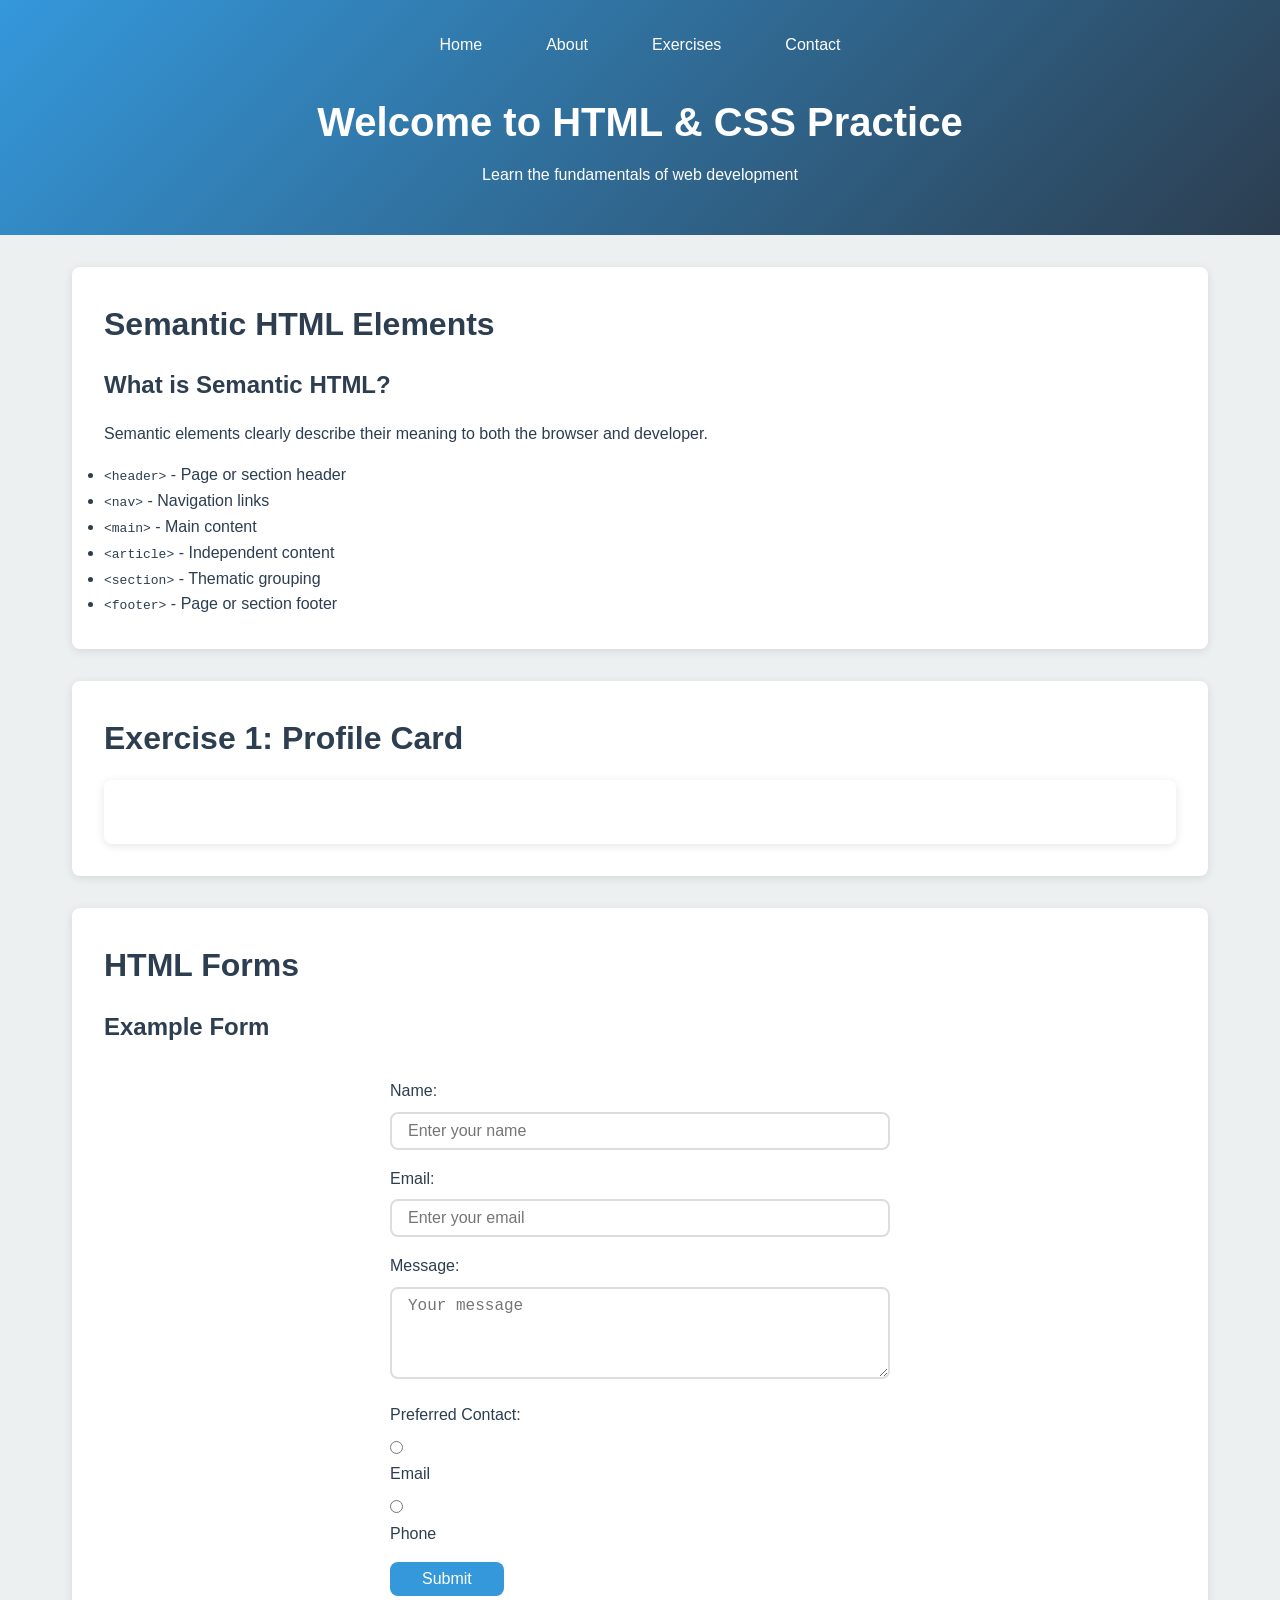
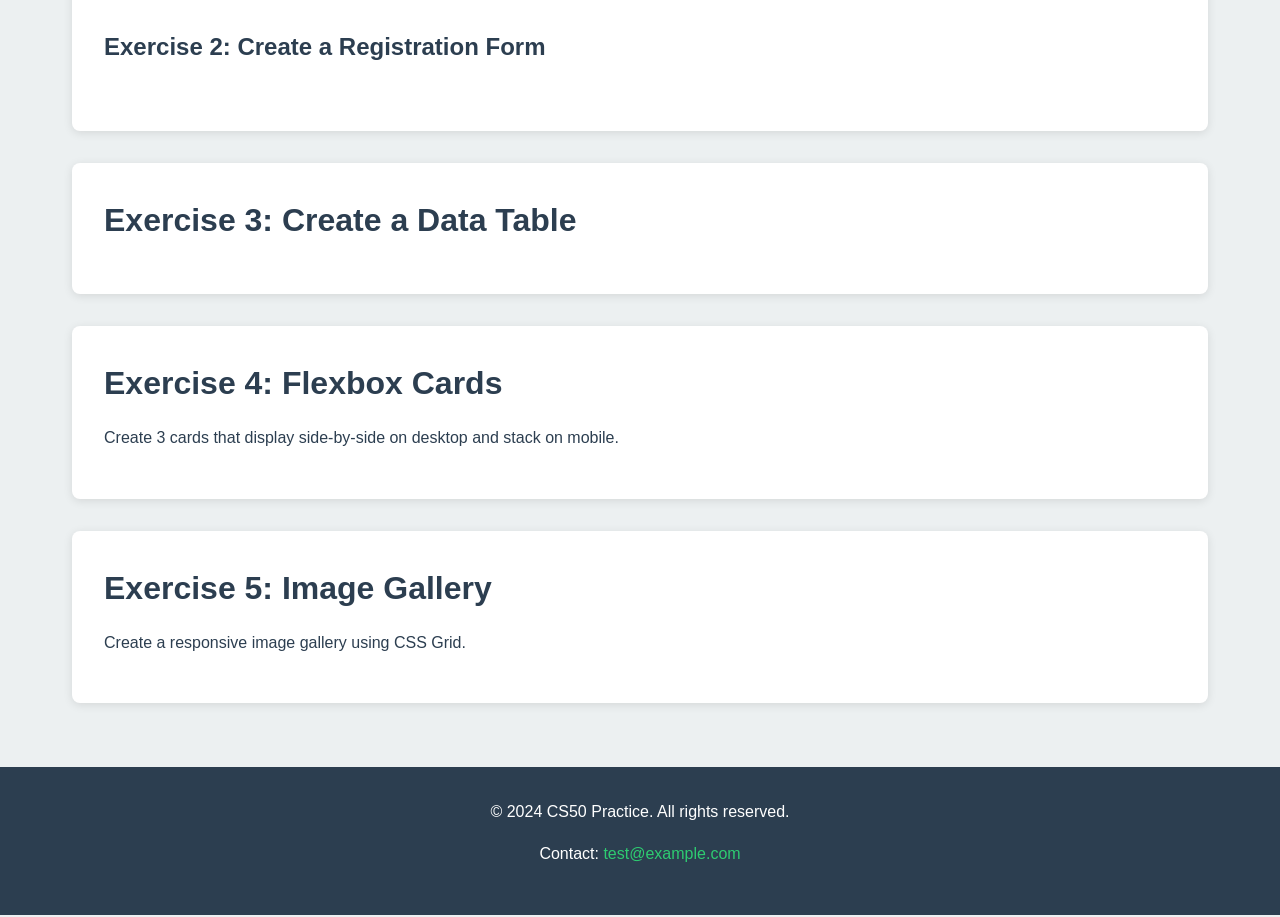
<file: 07_html_css/index.html>
<!DOCTYPE html>
<html lang="en">
<head>
    <meta charset="UTF-8">
    <meta name="viewport" content="width=device-width, initial-scale=1.0">
    <title>HTML & CSS Practice</title>
    <link rel="stylesheet" href="styles.css">
</head>
<body>
    <header>
        <nav>
            <ul>
                <li><a href="#home">Home</a></li>
                <li><a href="#about">About</a></li>
                <li><a href="#exercises">Exercises</a></li>
                <li><a href="#contact">Contact</a></li>
            </ul>
        </nav>
        <h1>Welcome to HTML & CSS Practice</h1>
        <p>Learn the fundamentals of web development</p>
    </header>

    <main>
        <!-- ============================================================= -->
        <!-- LESSON: Semantic HTML -->
        <!-- ============================================================= -->
        <section id="home">
            <h2>Semantic HTML Elements</h2>
            <article>
                <h3>What is Semantic HTML?</h3>
                <p>Semantic elements clearly describe their meaning to both the browser and developer.</p>
                <ul>
                    <li><code>&lt;header&gt;</code> - Page or section header</li>
                    <li><code>&lt;nav&gt;</code> - Navigation links</li>
                    <li><code>&lt;main&gt;</code> - Main content</li>
                    <li><code>&lt;article&gt;</code> - Independent content</li>
                    <li><code>&lt;section&gt;</code> - Thematic grouping</li>
                    <li><code>&lt;footer&gt;</code> - Page or section footer</li>
                </ul>
            </article>
        </section>

        <!-- ============================================================= -->
        <!-- EXERCISE 1: Create a Profile Card -->
        <!-- TODO: Add your profile information -->
        <!-- ============================================================= -->
        <section id="about">
            <h2>Exercise 1: Profile Card</h2>
            <div class="card">
                <!-- TODO: Add an image (use placeholder: https://via.placeholder.com/150) -->
                <!-- TODO: Add your name in an h3 -->
                <!-- TODO: Add a short bio in a paragraph -->
                <!-- TODO: Add a list of 3 skills -->
            </div>
        </section>

        <!-- ============================================================= -->
        <!-- LESSON: Forms -->
        <!-- ============================================================= -->
        <section id="exercises">
            <h2>HTML Forms</h2>

            <h3>Example Form</h3>
            <form class="example-form">
                <div class="form-group">
                    <label for="name">Name:</label>
                    <input type="text" id="name" name="name" placeholder="Enter your name" required>
                </div>

                <div class="form-group">
                    <label for="email">Email:</label>
                    <input type="email" id="email" name="email" placeholder="Enter your email" required>
                </div>

                <div class="form-group">
                    <label for="message">Message:</label>
                    <textarea id="message" name="message" rows="4" placeholder="Your message"></textarea>
                </div>

                <div class="form-group">
                    <label>Preferred Contact:</label>
                    <input type="radio" id="contact-email" name="contact" value="email">
                    <label for="contact-email">Email</label>
                    <input type="radio" id="contact-phone" name="contact" value="phone">
                    <label for="contact-phone">Phone</label>
                </div>

                <button type="submit">Submit</button>
            </form>

            <!-- ============================================================= -->
            <!-- EXERCISE 2: Registration Form -->
            <!-- TODO: Create a registration form -->
            <!-- ============================================================= -->
            <h3>Exercise 2: Create a Registration Form</h3>
            <form class="registration-form">
                <!-- TODO: Add fields for: -->
                <!-- - Username (text, required, minlength="3") -->
                <!-- - Email (email, required) -->
                <!-- - Password (password, required, minlength="8") -->
                <!-- - Confirm Password (password, required) -->
                <!-- - Age (number, min="13", max="120") -->
                <!-- - Country (select dropdown with 5 options) -->
                <!-- - Agree to terms (checkbox, required) -->
                <!-- - Submit button -->
            </form>
        </section>

        <!-- ============================================================= -->
        <!-- EXERCISE 3: Data Table -->
        <!-- TODO: Create a styled table -->
        <!-- ============================================================= -->
        <section>
            <h2>Exercise 3: Create a Data Table</h2>
            <!-- TODO: Create a table with: -->
            <!-- - Headers: Name, Email, Role, Status -->
            <!-- - At least 4 rows of data -->
            <!-- - Use <thead> and <tbody> -->
        </section>

        <!-- ============================================================= -->
        <!-- EXERCISE 4: Flexbox Layout -->
        <!-- ============================================================= -->
        <section>
            <h2>Exercise 4: Flexbox Cards</h2>
            <p>Create 3 cards that display side-by-side on desktop and stack on mobile.</p>
            <div class="card-container">
                <!-- TODO: Create 3 cards with: -->
                <!-- - An icon or emoji -->
                <!-- - A title -->
                <!-- - A description paragraph -->
                <!-- - A "Learn More" button -->
            </div>
        </section>

        <!-- ============================================================= -->
        <!-- EXERCISE 5: CSS Grid Gallery -->
        <!-- ============================================================= -->
        <section>
            <h2>Exercise 5: Image Gallery</h2>
            <p>Create a responsive image gallery using CSS Grid.</p>
            <div class="gallery">
                <!-- TODO: Add 6 image placeholders -->
                <!-- Use: https://via.placeholder.com/300 -->
                <!-- Add alt text to each image -->
            </div>
        </section>
    </main>

    <footer id="contact">
        <p>&copy; 2024 CS50 Practice. All rights reserved.</p>
        <p>Contact: <a href="mailto:test@example.com">test@example.com</a></p>
    </footer>
</body>
</html>
</file>
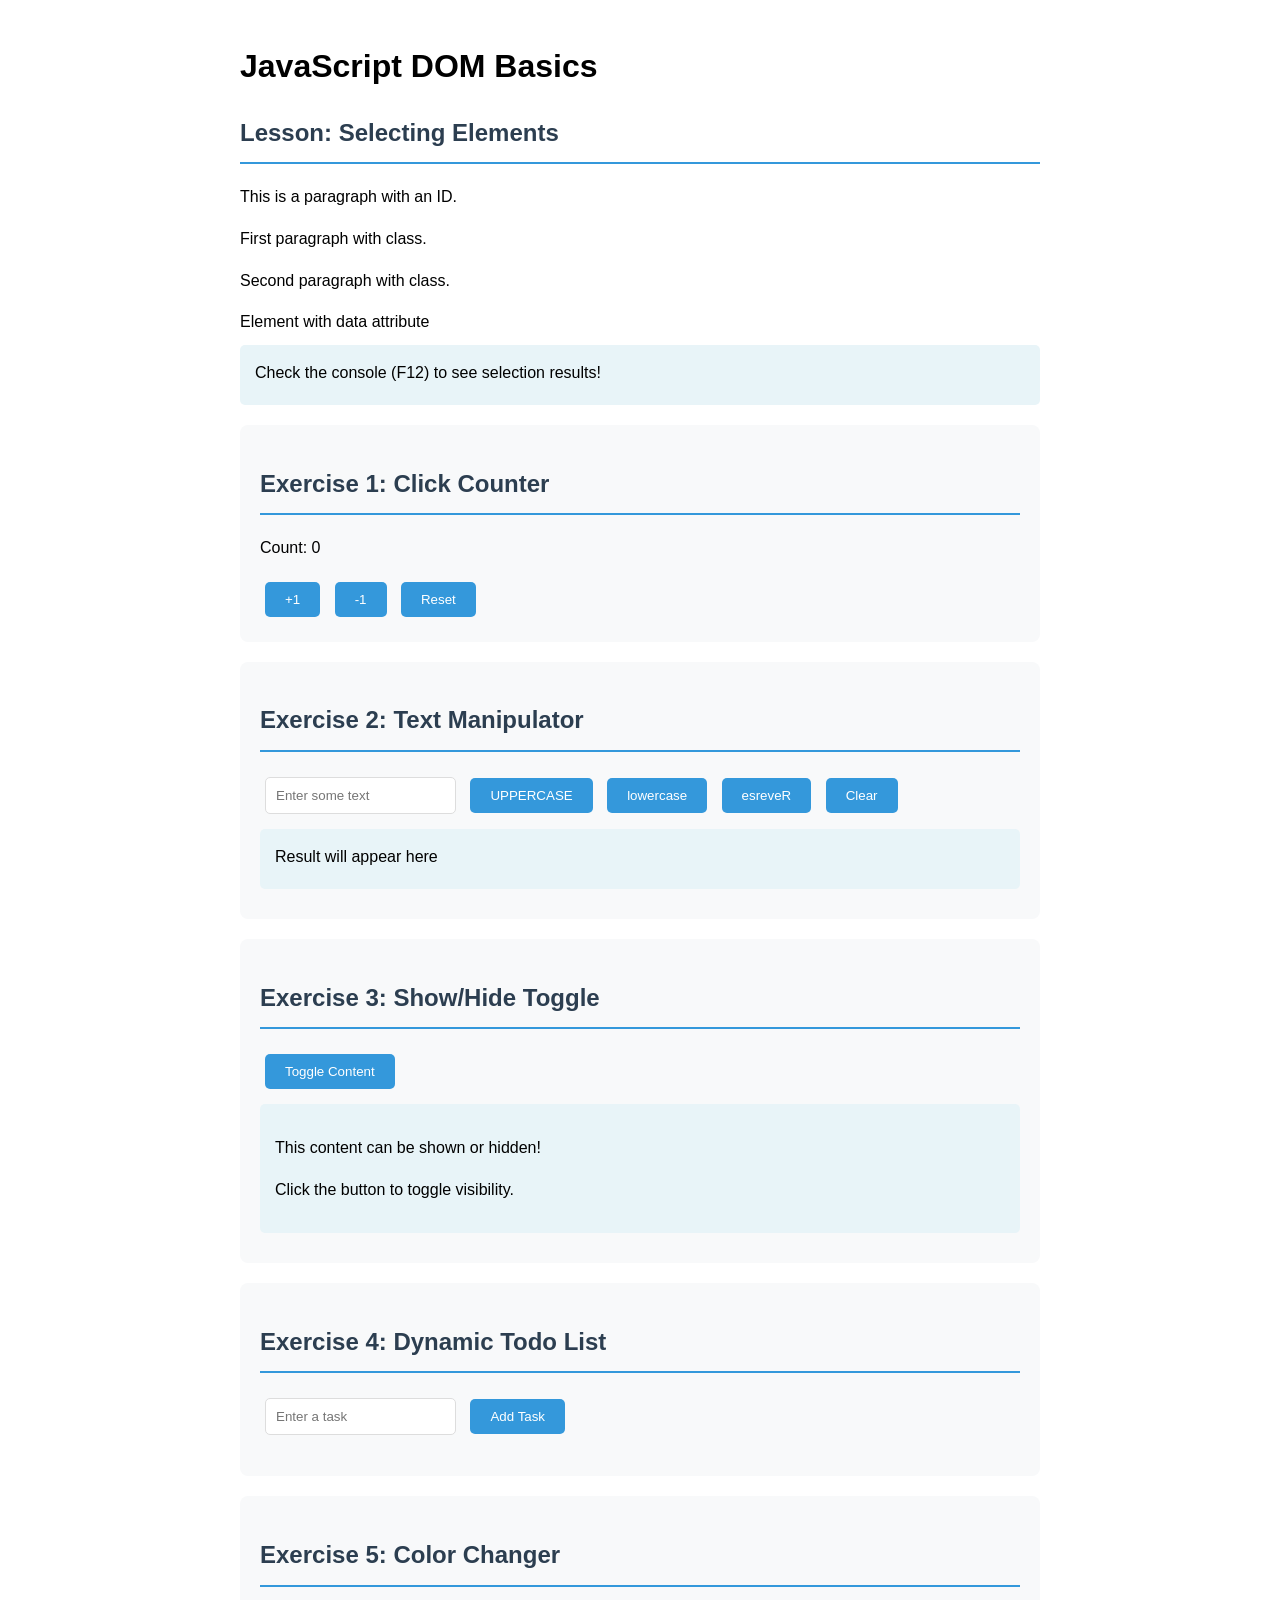
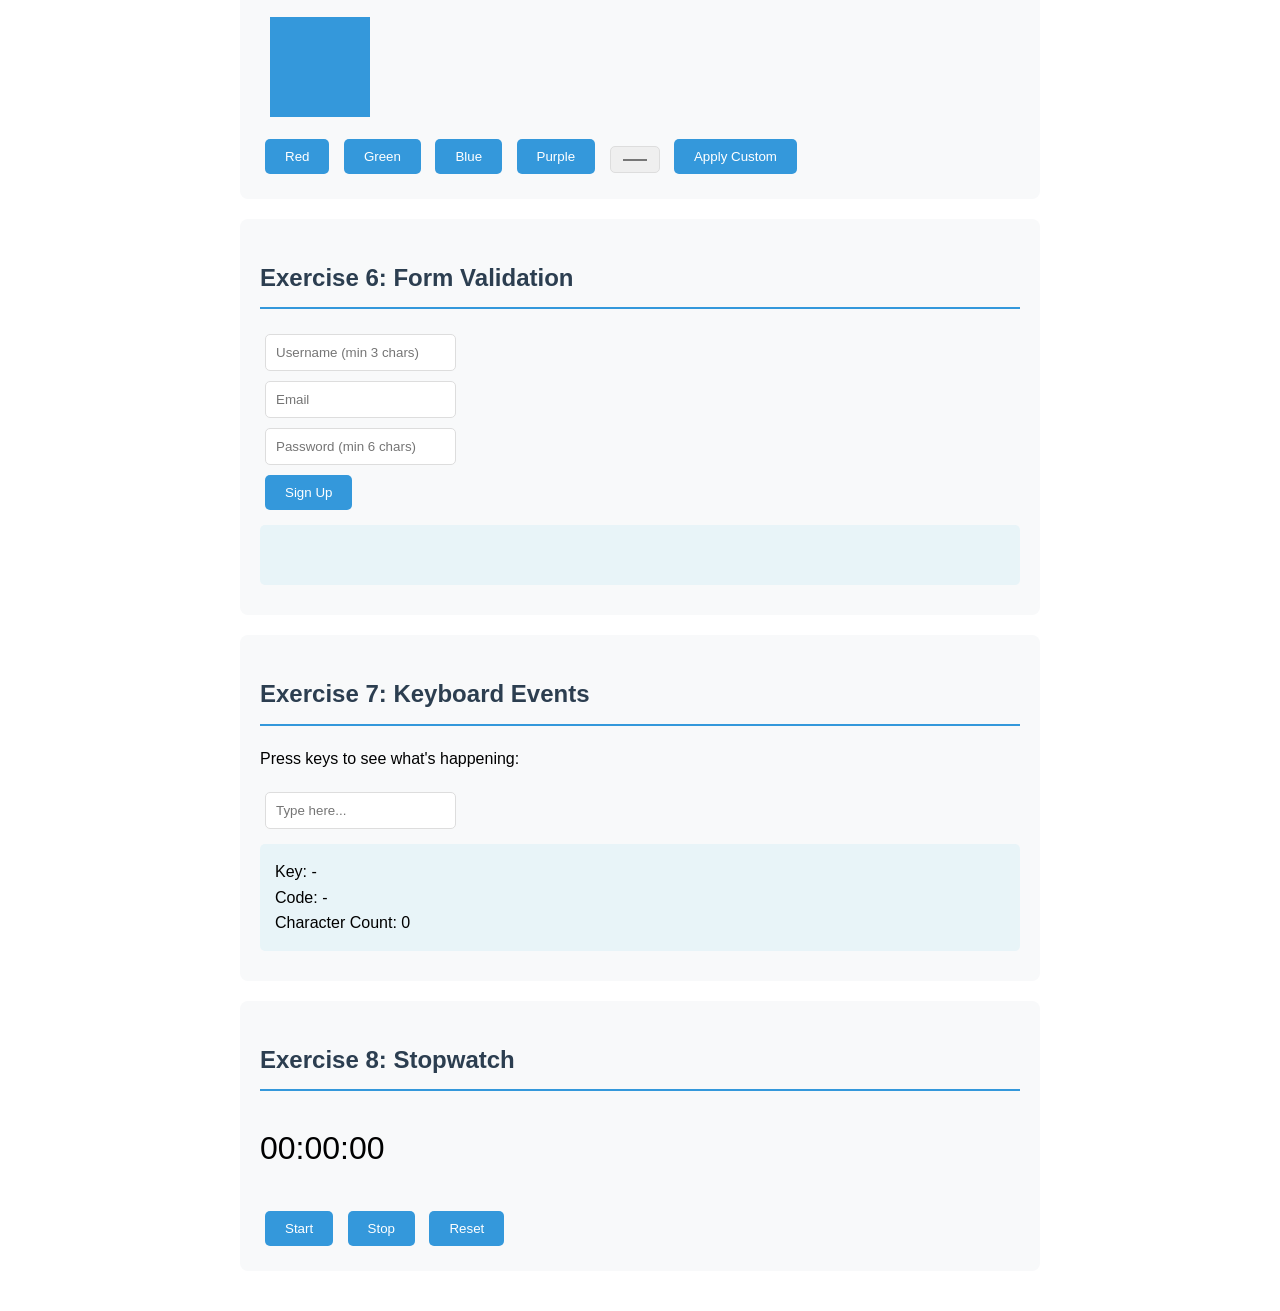
<file: 08_javascript/01_dom_basics.html>
<!DOCTYPE html>
<html lang="en">
<head>
    <meta charset="UTF-8">
    <meta name="viewport" content="width=device-width, initial-scale=1.0">
    <title>JavaScript DOM Basics</title>
    <style>
        body {
            font-family: Arial, sans-serif;
            max-width: 800px;
            margin: 0 auto;
            padding: 20px;
            line-height: 1.6;
        }
        h2 { color: #2c3e50; border-bottom: 2px solid #3498db; padding-bottom: 10px; }
        .exercise { background: #f8f9fa; padding: 20px; margin: 20px 0; border-radius: 8px; }
        button { padding: 10px 20px; margin: 5px; cursor: pointer; border: none; border-radius: 5px; background: #3498db; color: white; }
        button:hover { background: #2980b9; }
        input, select { padding: 10px; margin: 5px; border: 1px solid #ddd; border-radius: 5px; }
        .output { background: #e8f4f8; padding: 15px; margin: 10px 0; border-radius: 5px; min-height: 30px; }
        .hidden { display: none; }
        .highlight { background-color: yellow; }
        .box { width: 100px; height: 100px; background: #3498db; margin: 10px; display: inline-block; transition: all 0.3s; }
    </style>
</head>
<body>
    <h1>JavaScript DOM Basics</h1>

    <!-- ============================================================= -->
    <!-- LESSON: Selecting Elements -->
    <!-- ============================================================= -->
    <section>
        <h2>Lesson: Selecting Elements</h2>
        <p id="demo-paragraph">This is a paragraph with an ID.</p>
        <p class="demo-class">First paragraph with class.</p>
        <p class="demo-class">Second paragraph with class.</p>
        <div data-info="example">Element with data attribute</div>

        <div class="output" id="selection-output"></div>

        <script>
            // document.getElementById() - selects ONE element by ID
            const para = document.getElementById('demo-paragraph');
            console.log('By ID:', para.textContent);

            // document.querySelector() - selects FIRST matching element
            const firstClass = document.querySelector('.demo-class');
            console.log('First by class:', firstClass.textContent);

            // document.querySelectorAll() - selects ALL matching elements
            const allClass = document.querySelectorAll('.demo-class');
            console.log('All by class:', allClass.length, 'elements');

            // Selecting by data attribute
            const dataEl = document.querySelector('[data-info="example"]');
            console.log('By data attr:', dataEl.textContent);

            document.getElementById('selection-output').textContent =
                'Check the console (F12) to see selection results!';
        </script>
    </section>

    <!-- ============================================================= -->
    <!-- EXERCISE 1: Click Counter -->
    <!-- ============================================================= -->
    <section class="exercise">
        <h2>Exercise 1: Click Counter</h2>
        <p>Count: <span id="count">0</span></p>
        <button id="increment-btn">+1</button>
        <button id="decrement-btn">-1</button>
        <button id="reset-btn">Reset</button>

        <script>
            // TODO: Make the counter work!
            // 1. Get references to the span and buttons
            // 2. Create a count variable
            // 3. Add click event listeners to each button
            // 4. Update the span's textContent

            // let count = 0;
            // const countSpan = document.getElementById('count');
            // const incrementBtn = document.getElementById('increment-btn');
            // ... continue
        </script>
    </section>

    <!-- ============================================================= -->
    <!-- EXERCISE 2: Text Manipulator -->
    <!-- ============================================================= -->
    <section class="exercise">
        <h2>Exercise 2: Text Manipulator</h2>
        <input type="text" id="text-input" placeholder="Enter some text">
        <button id="uppercase-btn">UPPERCASE</button>
        <button id="lowercase-btn">lowercase</button>
        <button id="reverse-btn">esreveR</button>
        <button id="clear-btn">Clear</button>
        <div class="output" id="text-output">Result will appear here</div>

        <script>
            // TODO: Make each button transform the input text
            // Display the result in the output div

            // Hints:
            // - Get input value: inputElement.value
            // - Uppercase: str.toUpperCase()
            // - Lowercase: str.toLowerCase()
            // - Reverse: str.split('').reverse().join('')
        </script>
    </section>

    <!-- ============================================================= -->
    <!-- EXERCISE 3: Show/Hide Toggle -->
    <!-- ============================================================= -->
    <section class="exercise">
        <h2>Exercise 3: Show/Hide Toggle</h2>
        <button id="toggle-btn">Toggle Content</button>
        <div id="toggle-content" class="output">
            <p>This content can be shown or hidden!</p>
            <p>Click the button to toggle visibility.</p>
        </div>

        <script>
            // TODO: Toggle the 'hidden' class on the content div
            // Hint: element.classList.toggle('hidden')
        </script>
    </section>

    <!-- ============================================================= -->
    <!-- EXERCISE 4: Dynamic List -->
    <!-- ============================================================= -->
    <section class="exercise">
        <h2>Exercise 4: Dynamic Todo List</h2>
        <input type="text" id="todo-input" placeholder="Enter a task">
        <button id="add-todo-btn">Add Task</button>
        <ul id="todo-list"></ul>

        <script>
            // TODO: Create a dynamic todo list
            // 1. When "Add Task" is clicked, create a new <li>
            // 2. Add the input text to the <li>
            // 3. Add a "Delete" button to each <li>
            // 4. Clear the input after adding

            // Hints:
            // - document.createElement('li')
            // - element.appendChild(newElement)
            // - element.remove() to delete
        </script>
    </section>

    <!-- ============================================================= -->
    <!-- EXERCISE 5: Color Changer -->
    <!-- ============================================================= -->
    <section class="exercise">
        <h2>Exercise 5: Color Changer</h2>
        <div class="box" id="color-box"></div>
        <br>
        <button class="color-btn" data-color="#e74c3c">Red</button>
        <button class="color-btn" data-color="#2ecc71">Green</button>
        <button class="color-btn" data-color="#3498db">Blue</button>
        <button class="color-btn" data-color="#9b59b6">Purple</button>
        <input type="color" id="custom-color" value="#f1c40f">
        <button id="apply-custom">Apply Custom</button>

        <script>
            // TODO: Change the box color when buttons are clicked
            // 1. Use querySelectorAll to get all color buttons
            // 2. Loop through them with forEach
            // 3. Add click listener to each
            // 4. Use the data-color attribute to set background color
            // 5. Make the custom color picker work too

            // Hint: element.dataset.color gets the data-color value
        </script>
    </section>

    <!-- ============================================================= -->
    <!-- EXERCISE 6: Form Validation -->
    <!-- ============================================================= -->
    <section class="exercise">
        <h2>Exercise 6: Form Validation</h2>
        <form id="signup-form">
            <div>
                <input type="text" id="username" placeholder="Username (min 3 chars)">
                <span id="username-error" class="error" style="color: red;"></span>
            </div>
            <div>
                <input type="email" id="email" placeholder="Email">
                <span id="email-error" class="error" style="color: red;"></span>
            </div>
            <div>
                <input type="password" id="password" placeholder="Password (min 6 chars)">
                <span id="password-error" class="error" style="color: red;"></span>
            </div>
            <button type="submit">Sign Up</button>
        </form>
        <div class="output" id="form-result"></div>

        <script>
            // TODO: Validate the form before submission
            // 1. Add 'submit' event listener to the form
            // 2. Prevent default form submission: event.preventDefault()
            // 3. Validate:
            //    - Username: at least 3 characters
            //    - Email: contains '@' and '.'
            //    - Password: at least 6 characters
            // 4. Show error messages next to invalid fields
            // 5. If all valid, show success message
        </script>
    </section>

    <!-- ============================================================= -->
    <!-- EXERCISE 7: Keyboard Events -->
    <!-- ============================================================= -->
    <section class="exercise">
        <h2>Exercise 7: Keyboard Events</h2>
        <p>Press keys to see what's happening:</p>
        <input type="text" id="key-input" placeholder="Type here...">
        <div class="output" id="key-output">
            Key: <span id="key-pressed">-</span><br>
            Code: <span id="key-code">-</span><br>
            Character Count: <span id="char-count">0</span>
        </div>

        <script>
            // TODO: Handle keyboard events
            // 1. Add 'keydown' or 'keyup' event listener
            // 2. Display event.key and event.code
            // 3. Count characters as user types

            // Bonus: Clear input when Escape is pressed
        </script>
    </section>

    <!-- ============================================================= -->
    <!-- EXERCISE 8: Timer -->
    <!-- ============================================================= -->
    <section class="exercise">
        <h2>Exercise 8: Stopwatch</h2>
        <p style="font-size: 2em;" id="timer-display">00:00:00</p>
        <button id="start-btn">Start</button>
        <button id="stop-btn">Stop</button>
        <button id="reset-timer-btn">Reset</button>

        <script>
            // TODO: Create a stopwatch
            // 1. Use setInterval() to update every second
            // 2. Start button begins the timer
            // 3. Stop button pauses it
            // 4. Reset button sets back to 00:00:00

            // Hints:
            // - Store interval ID: let intervalId = setInterval(fn, 1000)
            // - Stop interval: clearInterval(intervalId)
            // - Format time: hours.toString().padStart(2, '0')
        </script>
    </section>

</body>
</html>
</file>
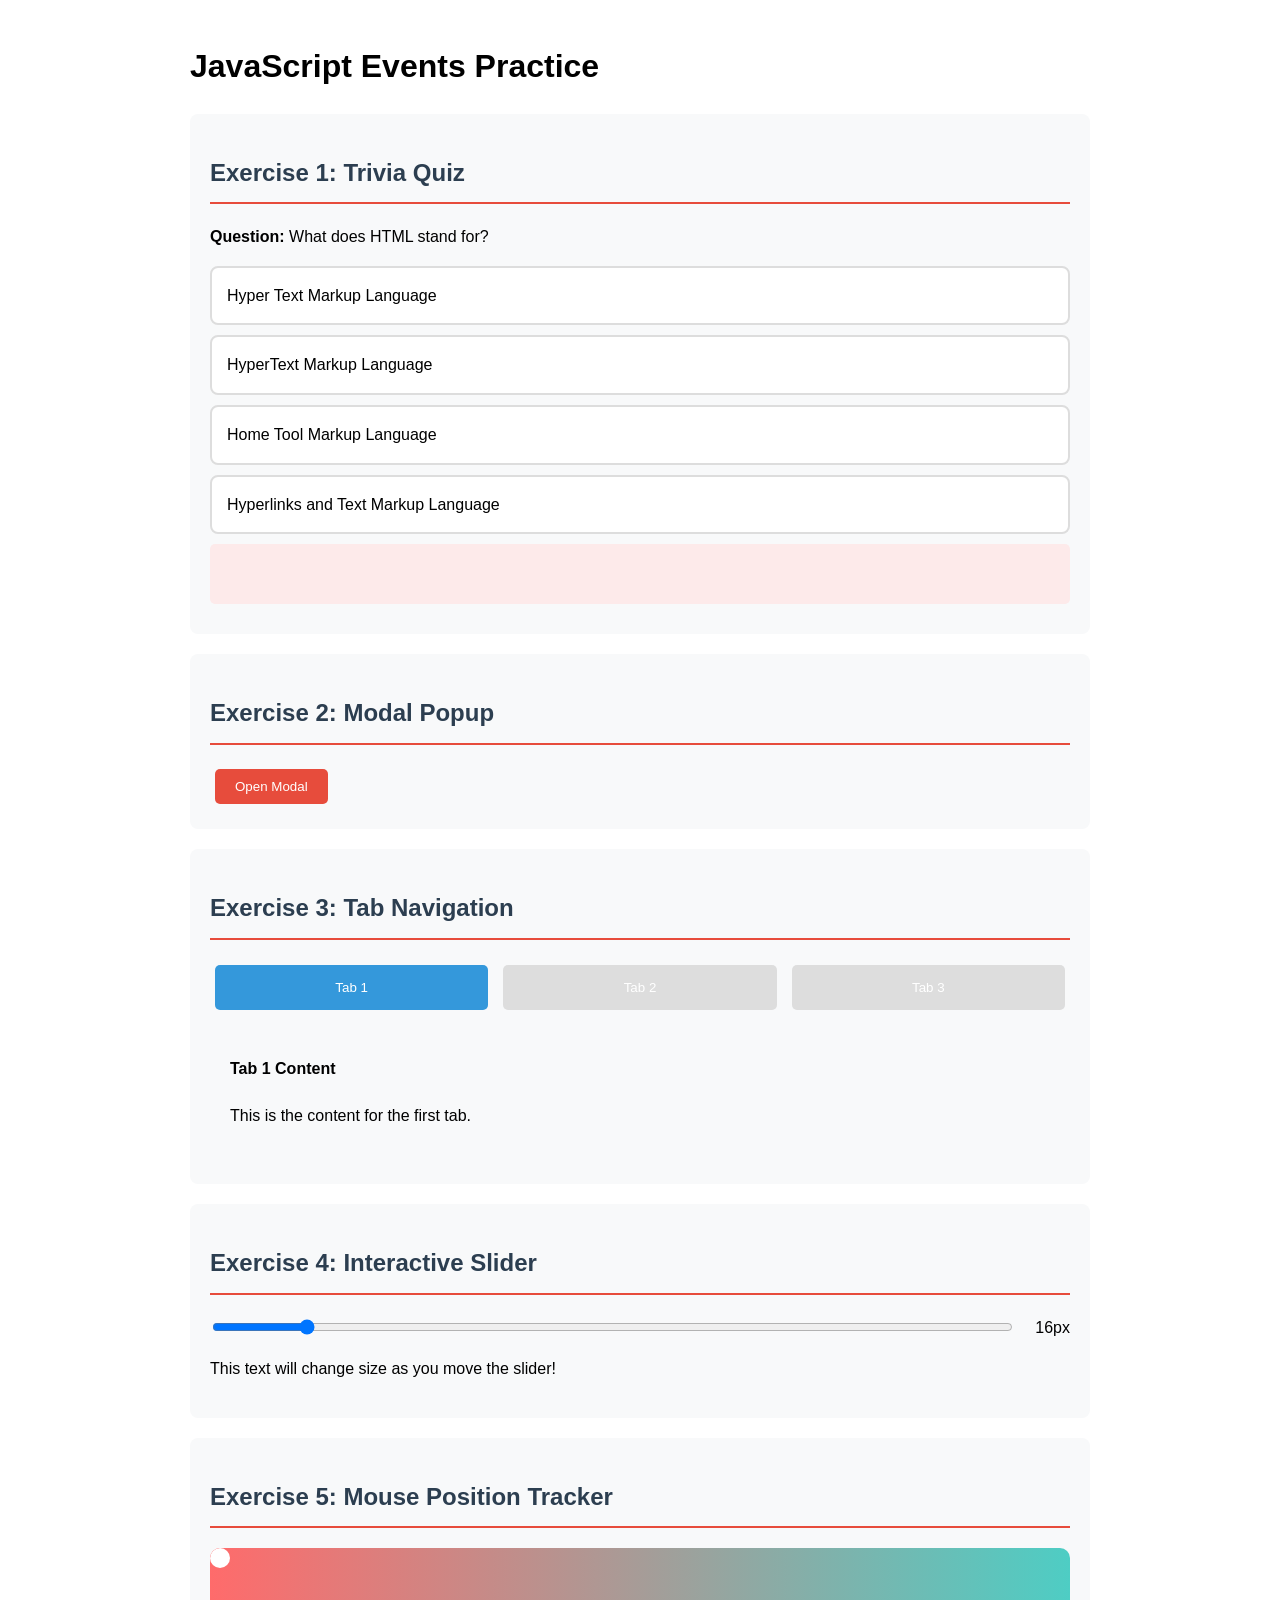
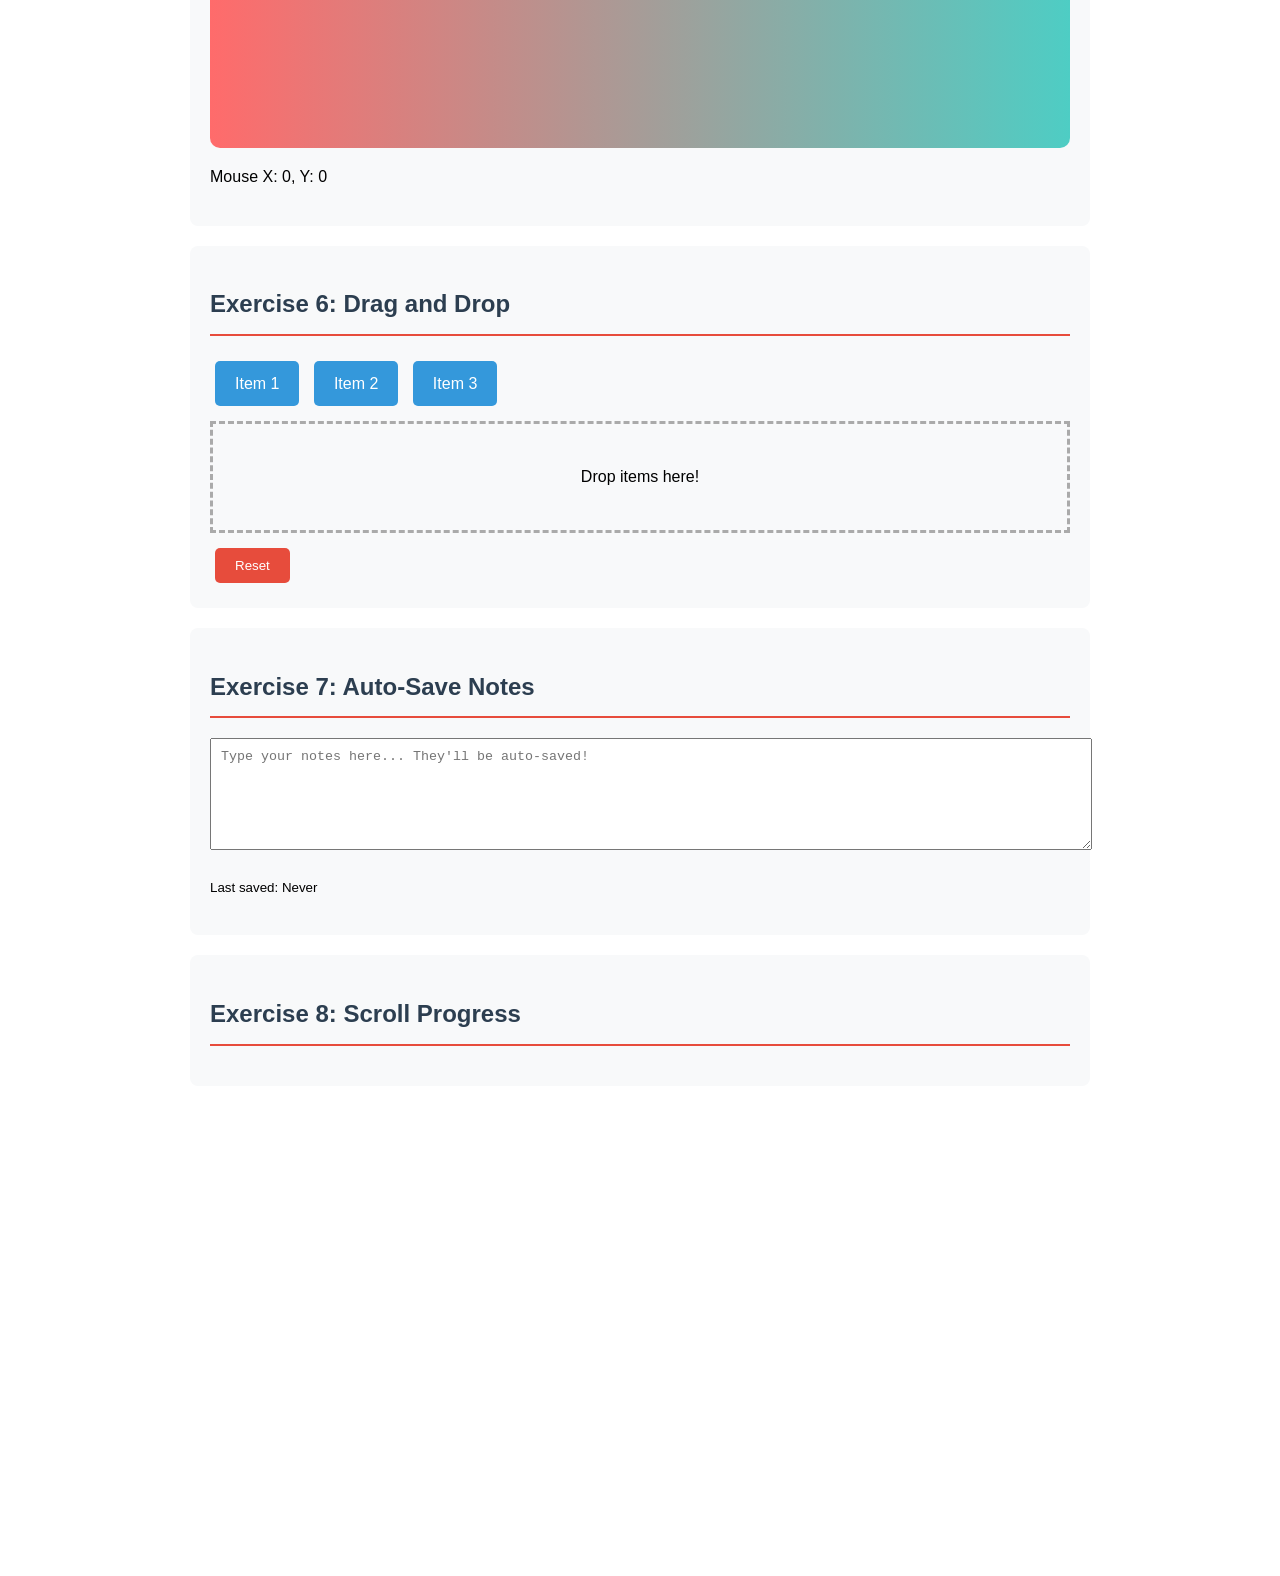
<file: 08_javascript/02_events_practice.html>
<!DOCTYPE html>
<html lang="en">
<head>
    <meta charset="UTF-8">
    <meta name="viewport" content="width=device-width, initial-scale=1.0">
    <title>JavaScript Events Practice</title>
    <style>
        body {
            font-family: Arial, sans-serif;
            max-width: 900px;
            margin: 0 auto;
            padding: 20px;
            line-height: 1.6;
        }
        h2 { color: #2c3e50; border-bottom: 2px solid #e74c3c; padding-bottom: 10px; }
        .exercise { background: #f8f9fa; padding: 20px; margin: 20px 0; border-radius: 8px; }
        button { padding: 10px 20px; margin: 5px; cursor: pointer; border: none; border-radius: 5px; background: #e74c3c; color: white; }
        button:hover { background: #c0392b; }
        .output { background: #fdeaea; padding: 15px; margin: 10px 0; border-radius: 5px; min-height: 30px; }
        .drop-zone { border: 3px dashed #aaa; padding: 40px; text-align: center; margin: 10px 0; transition: all 0.3s; }
        .drop-zone.dragover { border-color: #3498db; background: #e8f4f8; }
        .draggable { padding: 10px 20px; background: #3498db; color: white; display: inline-block; margin: 5px; cursor: move; border-radius: 5px; }
        .quiz-option { padding: 15px; margin: 10px 0; background: white; border: 2px solid #ddd; border-radius: 8px; cursor: pointer; transition: all 0.3s; }
        .quiz-option:hover { border-color: #3498db; }
        .quiz-option.correct { background: #d4edda; border-color: #28a745; }
        .quiz-option.incorrect { background: #f8d7da; border-color: #dc3545; }
        .modal { display: none; position: fixed; top: 0; left: 0; width: 100%; height: 100%; background: rgba(0,0,0,0.5); justify-content: center; align-items: center; }
        .modal-content { background: white; padding: 30px; border-radius: 10px; max-width: 500px; }
        .modal.active { display: flex; }
        .slider { width: 100%; }
        .tabs { display: flex; gap: 5px; }
        .tab-btn { flex: 1; padding: 15px; background: #ddd; border: none; cursor: pointer; }
        .tab-btn.active { background: #3498db; color: white; }
        .tab-content { display: none; padding: 20px; background: #f8f9fa; }
        .tab-content.active { display: block; }
    </style>
</head>
<body>
    <h1>JavaScript Events Practice</h1>

    <!-- ============================================================= -->
    <!-- EXERCISE 1: Trivia Quiz -->
    <!-- ============================================================= -->
    <section class="exercise">
        <h2>Exercise 1: Trivia Quiz</h2>
        <p><strong>Question:</strong> What does HTML stand for?</p>
        <div id="quiz-options">
            <div class="quiz-option" data-correct="false">Hyper Text Markup Language</div>
            <div class="quiz-option" data-correct="true">HyperText Markup Language</div>
            <div class="quiz-option" data-correct="false">Home Tool Markup Language</div>
            <div class="quiz-option" data-correct="false">Hyperlinks and Text Markup Language</div>
        </div>
        <div class="output" id="quiz-result"></div>

        <script>
            // TODO: Make the quiz work
            // 1. Add click listener to each option
            // 2. Check data-correct attribute
            // 3. Add 'correct' or 'incorrect' class
            // 4. Display result message
            // 5. Disable further clicking after answer

            // Hint:
            // option.dataset.correct === 'true'
        </script>
    </section>

    <!-- ============================================================= -->
    <!-- EXERCISE 2: Modal Popup -->
    <!-- ============================================================= -->
    <section class="exercise">
        <h2>Exercise 2: Modal Popup</h2>
        <button id="open-modal-btn">Open Modal</button>

        <div class="modal" id="my-modal">
            <div class="modal-content">
                <h3>Welcome!</h3>
                <p>This is a modal popup. Click outside or press Escape to close.</p>
                <button id="close-modal-btn">Close</button>
            </div>
        </div>

        <script>
            // TODO: Make the modal work
            // 1. Open modal when button clicked (add 'active' class)
            // 2. Close when close button clicked
            // 3. Close when clicking outside the modal-content
            // 4. Close when pressing Escape key

            // Hint for closing on outside click:
            // if (event.target === modal) { close }
        </script>
    </section>

    <!-- ============================================================= -->
    <!-- EXERCISE 3: Tabs -->
    <!-- ============================================================= -->
    <section class="exercise">
        <h2>Exercise 3: Tab Navigation</h2>
        <div class="tabs">
            <button class="tab-btn active" data-tab="tab1">Tab 1</button>
            <button class="tab-btn" data-tab="tab2">Tab 2</button>
            <button class="tab-btn" data-tab="tab3">Tab 3</button>
        </div>
        <div class="tab-content active" id="tab1">
            <h4>Tab 1 Content</h4>
            <p>This is the content for the first tab.</p>
        </div>
        <div class="tab-content" id="tab2">
            <h4>Tab 2 Content</h4>
            <p>Here's some different content for tab 2.</p>
        </div>
        <div class="tab-content" id="tab3">
            <h4>Tab 3 Content</h4>
            <p>And finally, tab 3 has its own content!</p>
        </div>

        <script>
            // TODO: Make tabs switch content
            // 1. Add click listener to each tab button
            // 2. Remove 'active' class from all tabs and content
            // 3. Add 'active' class to clicked tab
            // 4. Show corresponding content (use data-tab to match id)
        </script>
    </section>

    <!-- ============================================================= -->
    <!-- EXERCISE 4: Range Slider -->
    <!-- ============================================================= -->
    <section class="exercise">
        <h2>Exercise 4: Interactive Slider</h2>
        <div style="display: flex; align-items: center; gap: 20px;">
            <input type="range" class="slider" id="font-slider" min="12" max="48" value="16">
            <span id="slider-value">16px</span>
        </div>
        <p id="sample-text" style="transition: font-size 0.2s;">
            This text will change size as you move the slider!
        </p>

        <script>
            // TODO: Make the slider control font size
            // 1. Add 'input' event listener to slider
            // 2. Get the slider value
            // 3. Update the display span
            // 4. Change the font-size of the sample text

            // Hint: element.style.fontSize = value + 'px'
        </script>
    </section>

    <!-- ============================================================= -->
    <!-- EXERCISE 5: Mouse Tracker -->
    <!-- ============================================================= -->
    <section class="exercise">
        <h2>Exercise 5: Mouse Position Tracker</h2>
        <div id="mouse-area" style="height: 200px; background: linear-gradient(to right, #ff6b6b, #4ecdc4); border-radius: 10px; position: relative; overflow: hidden;">
            <div id="mouse-follower" style="width: 20px; height: 20px; background: white; border-radius: 50%; position: absolute; pointer-events: none; transition: transform 0.1s;"></div>
        </div>
        <p>Mouse X: <span id="mouse-x">0</span>, Y: <span id="mouse-y">0</span></p>

        <script>
            // TODO: Track mouse movement
            // 1. Add 'mousemove' event listener to mouse-area
            // 2. Get mouse position relative to the area
            // 3. Display coordinates
            // 4. Move the follower div to follow the mouse

            // Hints:
            // - event.offsetX, event.offsetY for position relative to element
            // - element.style.left = x + 'px'
            // - element.style.top = y + 'px'
        </script>
    </section>

    <!-- ============================================================= -->
    <!-- EXERCISE 6: Drag and Drop -->
    <!-- ============================================================= -->
    <section class="exercise">
        <h2>Exercise 6: Drag and Drop</h2>
        <div id="drag-container">
            <div class="draggable" draggable="true" id="item1">Item 1</div>
            <div class="draggable" draggable="true" id="item2">Item 2</div>
            <div class="draggable" draggable="true" id="item3">Item 3</div>
        </div>
        <div class="drop-zone" id="drop-zone">
            Drop items here!
        </div>
        <button id="reset-drag">Reset</button>

        <script>
            // TODO: Implement drag and drop
            // Events needed:
            // - dragstart on draggable: store the dragged element id
            // - dragover on drop zone: event.preventDefault() to allow drop
            // - dragenter on drop zone: add visual feedback
            // - dragleave on drop zone: remove visual feedback
            // - drop on drop zone: move the element

            // Hints:
            // - event.dataTransfer.setData('text', id)
            // - event.dataTransfer.getData('text')
        </script>
    </section>

    <!-- ============================================================= -->
    <!-- EXERCISE 7: Auto-Save Form -->
    <!-- ============================================================= -->
    <section class="exercise">
        <h2>Exercise 7: Auto-Save Notes</h2>
        <textarea id="notes" rows="6" style="width: 100%; padding: 10px;" placeholder="Type your notes here... They'll be auto-saved!"></textarea>
        <p><small>Last saved: <span id="save-status">Never</span></small></p>

        <script>
            // TODO: Auto-save to localStorage
            // 1. Load saved content on page load
            // 2. Save to localStorage when user stops typing (use debounce!)
            // 3. Update "Last saved" timestamp

            // Debounce hint:
            // let timeout;
            // function debounce(func, delay) {
            //     clearTimeout(timeout);
            //     timeout = setTimeout(func, delay);
            // }

            // localStorage:
            // localStorage.setItem('key', 'value')
            // localStorage.getItem('key')
        </script>
    </section>

    <!-- ============================================================= -->
    <!-- EXERCISE 8: Scroll Events -->
    <!-- ============================================================= -->
    <section class="exercise">
        <h2>Exercise 8: Scroll Progress</h2>
        <div id="progress-bar" style="position: fixed; top: 0; left: 0; height: 5px; background: #e74c3c; width: 0%; z-index: 1000; transition: width 0.1s;"></div>

        <script>
            // TODO: Show scroll progress at top of page
            // 1. Add 'scroll' event listener to window
            // 2. Calculate scroll percentage
            // 3. Update progress bar width

            // Calculation:
            // scrollPercent = (scrollY / (documentHeight - windowHeight)) * 100

            // Hints:
            // - window.scrollY - current scroll position
            // - document.documentElement.scrollHeight - total document height
            // - window.innerHeight - viewport height
        </script>
    </section>

    <!-- Add some content to enable scrolling -->
    <div style="height: 50vh;"></div>

</body>
</html>
</file>
<file: 07_html_css/styles.css>
/* =============================================================================
   CSS Practice Stylesheet
   Learn CSS fundamentals with hands-on exercises
   ============================================================================= */

/* =============================================================================
   LESSON: CSS Reset and Variables
   ============================================================================= */

/* CSS Custom Properties (Variables) */
:root {
    --primary-color: #3498db;
    --secondary-color: #2ecc71;
    --dark-color: #2c3e50;
    --light-color: #ecf0f1;
    --danger-color: #e74c3c;
    --font-main: 'Segoe UI', Tahoma, Geneva, Verdana, sans-serif;
    --spacing-sm: 0.5rem;
    --spacing-md: 1rem;
    --spacing-lg: 2rem;
    --border-radius: 8px;
    --shadow: 0 2px 10px rgba(0, 0, 0, 0.1);
}

/* Basic Reset */
* {
    margin: 0;
    padding: 0;
    box-sizing: border-box;
}

body {
    font-family: var(--font-main);
    line-height: 1.6;
    color: var(--dark-color);
    background-color: var(--light-color);
}

/* =============================================================================
   LESSON: Typography
   ============================================================================= */

h1, h2, h3, h4, h5, h6 {
    margin-bottom: var(--spacing-md);
    font-weight: 600;
}

h1 { font-size: 2.5rem; }
h2 { font-size: 2rem; }
h3 { font-size: 1.5rem; }

p {
    margin-bottom: var(--spacing-md);
}

a {
    color: var(--primary-color);
    text-decoration: none;
}

a:hover {
    text-decoration: underline;
}

/* =============================================================================
   LESSON: Header and Navigation
   ============================================================================= */

header {
    background: linear-gradient(135deg, var(--primary-color), var(--dark-color));
    color: white;
    padding: var(--spacing-lg);
    text-align: center;
}

header h1 {
    margin-bottom: var(--spacing-sm);
}

nav ul {
    list-style: none;
    display: flex;
    justify-content: center;
    gap: var(--spacing-lg);
    margin-bottom: var(--spacing-lg);
}

nav a {
    color: white;
    font-weight: 500;
    padding: var(--spacing-sm) var(--spacing-md);
    border-radius: var(--border-radius);
    transition: background-color 0.3s;
}

nav a:hover {
    background-color: rgba(255, 255, 255, 0.2);
    text-decoration: none;
}

/* =============================================================================
   LESSON: Main Content and Sections
   ============================================================================= */

main {
    max-width: 1200px;
    margin: 0 auto;
    padding: var(--spacing-lg);
}

section {
    background: white;
    padding: var(--spacing-lg);
    margin-bottom: var(--spacing-lg);
    border-radius: var(--border-radius);
    box-shadow: var(--shadow);
}

/* =============================================================================
   LESSON: Cards
   ============================================================================= */

.card {
    background: white;
    border-radius: var(--border-radius);
    padding: var(--spacing-lg);
    box-shadow: var(--shadow);
    text-align: center;
}

.card img {
    border-radius: 50%;
    margin-bottom: var(--spacing-md);
}

/* =============================================================================
   EXERCISE: Card Container with Flexbox
   TODO: Complete these styles
   ============================================================================= */

.card-container {
    /* TODO: Add these flexbox properties:
       display: flex;
       gap: var(--spacing-lg);
       flex-wrap: wrap;
       justify-content: center;
    */
}

.card-container .card {
    /* TODO: Add:
       flex: 1 1 300px;  (grow, shrink, basis)
       max-width: 350px;
    */
}

/* =============================================================================
   LESSON: Forms
   ============================================================================= */

.example-form,
.registration-form {
    max-width: 500px;
    margin: var(--spacing-lg) auto;
}

.form-group {
    margin-bottom: var(--spacing-md);
}

label {
    display: block;
    margin-bottom: var(--spacing-sm);
    font-weight: 500;
}

input[type="text"],
input[type="email"],
input[type="password"],
input[type="number"],
select,
textarea {
    width: 100%;
    padding: var(--spacing-sm) var(--spacing-md);
    border: 2px solid #ddd;
    border-radius: var(--border-radius);
    font-size: 1rem;
    transition: border-color 0.3s;
}

input:focus,
select:focus,
textarea:focus {
    outline: none;
    border-color: var(--primary-color);
}

button[type="submit"] {
    background-color: var(--primary-color);
    color: white;
    border: none;
    padding: var(--spacing-sm) var(--spacing-lg);
    border-radius: var(--border-radius);
    font-size: 1rem;
    cursor: pointer;
    transition: background-color 0.3s;
}

button[type="submit"]:hover {
    background-color: var(--dark-color);
}

/* =============================================================================
   LESSON: Tables
   ============================================================================= */

table {
    width: 100%;
    border-collapse: collapse;
    margin: var(--spacing-md) 0;
}

th, td {
    padding: var(--spacing-sm) var(--spacing-md);
    text-align: left;
    border-bottom: 1px solid #ddd;
}

th {
    background-color: var(--primary-color);
    color: white;
}

tr:hover {
    background-color: var(--light-color);
}

/* =============================================================================
   EXERCISE: CSS Grid Gallery
   TODO: Complete these styles
   ============================================================================= */

.gallery {
    /* TODO: Add these grid properties:
       display: grid;
       grid-template-columns: repeat(auto-fit, minmax(250px, 1fr));
       gap: var(--spacing-md);
    */
}

.gallery img {
    width: 100%;
    height: 200px;
    object-fit: cover;
    border-radius: var(--border-radius);
    /* TODO: Add transition for hover effect */
}

/* TODO: Add hover effect to scale image slightly */
/* .gallery img:hover { transform: scale(1.05); } */

/* =============================================================================
   LESSON: Footer
   ============================================================================= */

footer {
    background-color: var(--dark-color);
    color: white;
    text-align: center;
    padding: var(--spacing-lg);
}

footer a {
    color: var(--secondary-color);
}

/* =============================================================================
   LESSON: Responsive Design
   ============================================================================= */

@media (max-width: 768px) {
    nav ul {
        flex-direction: column;
        gap: var(--spacing-sm);
    }

    h1 { font-size: 1.8rem; }
    h2 { font-size: 1.5rem; }

    main {
        padding: var(--spacing-md);
    }

    section {
        padding: var(--spacing-md);
    }
}

/* =============================================================================
   EXERCISE: Add Your Own Styles Below
   ============================================================================= */

/* TODO: Style the profile card */
/* TODO: Style the registration form */
/* TODO: Add any additional styles you want */

/* Example utility classes you might want to add:
   .text-center { text-align: center; }
   .mt-1 { margin-top: var(--spacing-sm); }
   .hidden { display: none; }
   .btn-secondary { background-color: var(--secondary-color); }
*/
</file>
